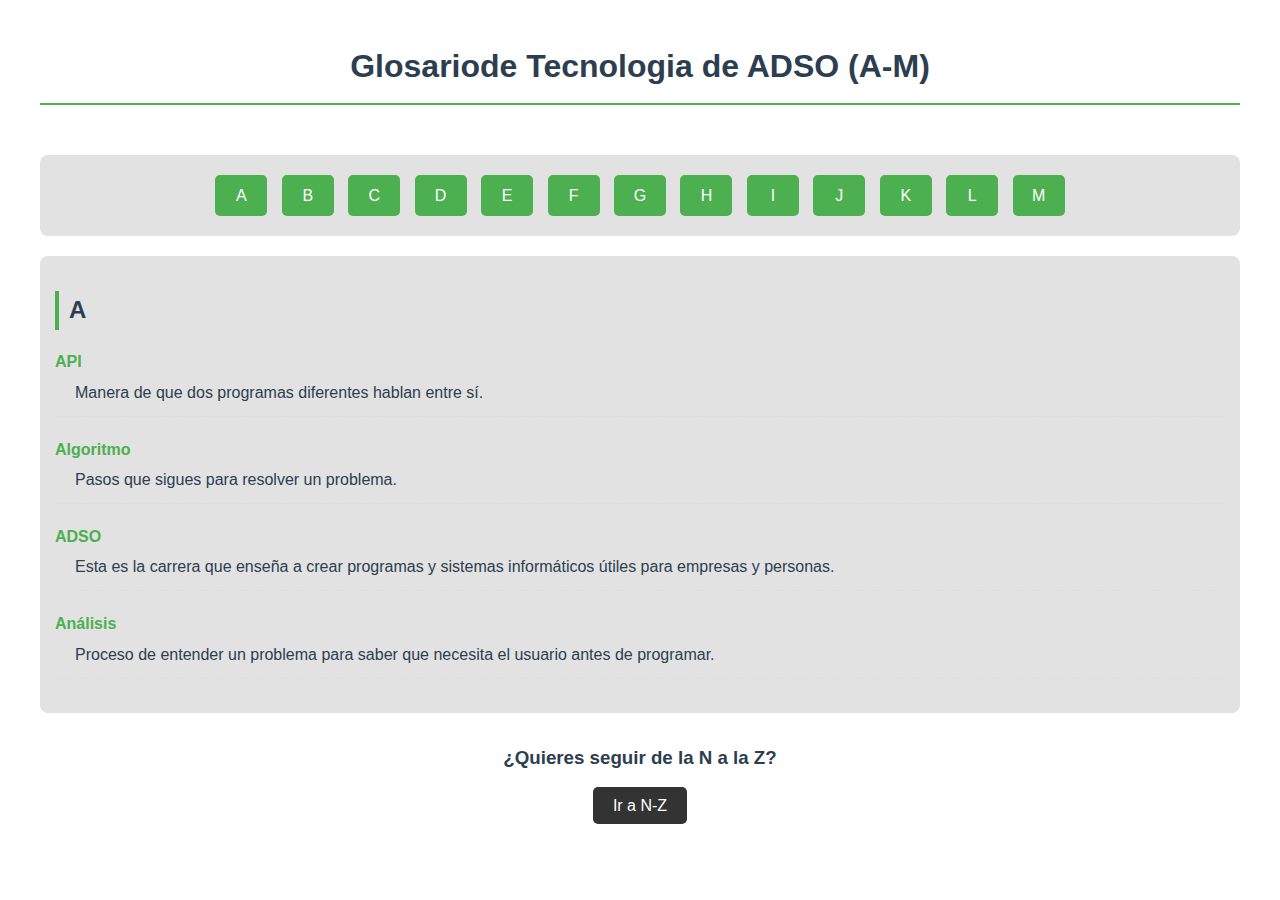
<file: HTML/index.html>
<!DOCTYPE html>
<html lang="es">
<head>
    <meta charset="UTF-8">
    <meta name="viewport" content="width=device-width, initial-scale=1.0">
    <link rel="stylesheet" href="../CSS/Estilos.css">
    <title>Glosario ADSO (A-M)</title>
</head>
<body>
    <h1>Glosariode Tecnologia de ADSO (A-M)</h1>
    <div class="letras">
        <a href="#" onclick="mostrarSeccion('A')">A</a>
        <a href="#" onclick="mostrarSeccion('B')">B</a>
        <a href="#" onclick="mostrarSeccion('C')">C</a>
        <a href="#" onclick="mostrarSeccion('D')">D</a>
        <a href="#" onclick="mostrarSeccion('E')">E</a>
        <a href="#" onclick="mostrarSeccion('F')">F</a>
        <a href="#" onclick="mostrarSeccion('G')">G</a>
        <a href="#" onclick="mostrarSeccion('H')">H</a>
        <a href="#" onclick="mostrarSeccion('I')">I</a>
        <a href="#" onclick="mostrarSeccion('J')">J</a>
        <a href="#" onclick="mostrarSeccion('K')">K</a>
        <a href="#" onclick="mostrarSeccion('L')">L</a>
        <a href="#" onclick="mostrarSeccion('M')">M</a>
    </div>

    <div id="A" class="seccion">
        <h2>A</h2>
        <div class="termino">
            <div class="palabra">API</div>
            <div class="definicion">Manera de que dos programas diferentes hablan entre sí.</div>
        </div>
        <div class="termino">
            <div class="palabra">Algoritmo</div>
            <div class="definicion">Pasos que sigues para resolver un problema.</div>
        </div>
        <div class="termino">
            <div class="palabra">ADSO</div>
            <div class="definicion">Esta es la carrera que enseña a crear programas y sistemas informáticos útiles para empresas y personas.</div>
        </div>
        <div class="termino">
            <div class="palabra">Análisis</div>
            <div class="definicion">Proceso de entender un problema para saber que necesita el usuario antes de programar.</div>
        </div>
    </div>

    <div id="B" class="seccion">
        <h2>B</h2>
        <div class="termino">
            <div class="palabra">Base de datos</div>
            <div class="definicion">Lugar digital donde se guarda información organizada.</div>
        </div>
        <div class="termino">
            <div class="palabra">Backend</div>
            <div class="definicion">Lo que no se ve de una web: lo que maneja la lógica, los datos y las reglas detrás del sitio.</div>
        </div>
        <div class="termino">
            <div class="palabra">Bug</div>
            <div class="definicion">Un error en el código que hace que el programa no funciona.</div>
        </div>
        <div class="termino">
            <div class="palabra">Biblioteca</div>
            <div class="definicion">Conjunto de funciones ya hechas que puedes usar para no empezar desde cero.</div>
        </div>
    </div>

    <div id="C" class="seccion">
        <h2>C</h2>
        <div class="termino">
            <div class="palabra">CSS</div>
            <div class="definicion">Lenguaje que usamos para darle estilo a una página web: colores, tamaños, posiciones, etc.</div>
        </div>
        <div class="termino">
            <div class="palabra">Clase</div>
            <div class="definicion">Un molde para crear objetos en programación orientada a objetos.</div>
        </div>
        <div class="termino">
            <div class="palabra">Código</div>
            <div class="definicion">Las instrucciones que escribimos para que una computadora haga algo.</div>
        </div>
        <div class="termino">
            <div class="palabra">Cliente</div>
            <div class="definicion">La parte de una aplicación que ve y usa el usuario.</div>
        </div>
    </div>

    <div id="D" class="seccion">
        <h2>D</h2>
        <div class="termino">
            <div class="palabra">Depuración</div>
            <div class="definicion">Buscar y arreglar errores en un programa para que funcione bien.</div>
        </div>
        <div class="termino">
            <div class="palabra">DOM</div>
            <div class="definicion">Representación en forma de árbol de una página web que los lenguajes pueden manipular.</div>
        </div>
        <div class="termino">
            <div class="palabra">Despliegue</div>
            <div class="definicion">Proceso de subir una aplicación terminada a internet para que otros la usen.</div>
        </div>
        <div class="termino">
            <div class="palabra">Datos</div>
            <div class="definicion">Información que una aplicación usa, guarda o muestra, como nombres, números o mensajes.</div>
        </div>
    </div>

    <div id="E" class="seccion">
        <h2>E</h2>
        <div class="termino">
            <div class="palabra">Encapsulamiento</div>
            <div class="definicion">Técnica para proteger los datos internos de un objeto y solo permitir acceso controlado.</div>
        </div>
        <div class="termino">
            <div class="palabra">Etiqueta</div>
            <div class="definicion">Elemento de HTML usado para estructurar el contenido de una página web.</div>
        </div>
        <div class="termino">
            <div class="palabra">Estructura de datos</div>
            <div class="definicion">Forma en que se organizan y guardan los datos en programación.</div>
        </div>
        <div class="termino">
            <div class="palabra">Evento</div>
            <div class="definicion">Algo que sucede en la página, como un clic, y que puede generar una acción programada.</div>
        </div>
    </div>

    <div id="F" class="seccion">
        <h2>F</h2>
        <div class="termino">
            <div class="palabra">Frontend</div>
            <div class="definicion">Lo que el usuario ve en un sitio web, como colores, botones y textos.</div>
        </div>
        <div class="termino">
            <div class="palabra">Framework</div>
            <div class="definicion">Herramienta que da estructura al desarrollo de aplicaciones, con listas de funciones para usar.</div>
        </div>
        <div class="termino">
            <div class="palabra">Formulario</div>
            <div class="definicion">Sección de una web donde los usuarios pueden escribir información y enviarla.</div>
        </div>
        <div class="termino">
            <div class="palabra">Función</div>
            <div class="definicion">Código que hace algo específico y se puede usar muchas veces.</div>
        </div>
    </div>

    <div id="G" class="seccion">
        <h2>G</h2>
        <div class="termino">
            <div class="palabra">Git</div>
            <div class="definicion">Herramienta que permite llevar el control de los cambios en los archivos de un proyecto.</div>
        </div>
        <div class="termino">
            <div class="palabra">GitHub</div>
            <div class="definicion">Plataforma en línea para guardar proyectos y trabajar en equipo con Git.</div>
        </div>
        <div class="termino">
            <div class="palabra">Grupo de desarrollo</div>
            <div class="definicion">Equipo de personas que trabajan juntas para crear software.</div>
        </div>
        <div class="termino">
            <div class="palabra">Gestor de versiones</div>
            <div class="definicion">Software que ayuda a manejar los cambios que se hacen en el código fuente de un proyecto.</div>
        </div>
    </div>

    <div id="H" class="seccion">
        <h2>H</h2>
        <div class="termino">
            <div class="palabra">HTML</div>
            <div class="definicion">Lenguaje con el que se crea la estructura de una página web.</div>
        </div>
        <div class="termino">
            <div class="palabra">HTTP</div>
            <div class="definicion">Protocolo que permite que la web funcione y que podamos navegar entre páginas.</div>
        </div>
        <div class="termino">
            <div class="palabra">Hosting</div>
            <div class="definicion">Servicio que guarda tu sitio web en internet para que otros lo puedan visitar.</div>
        </div>
        <div class="termino">
            <div class="palabra">Herencia</div>
            <div class="definicion">En POO, es cuando una clase toma propiedades y métodos de otra para reutilizarlos.</div>
        </div>
    </div>

    <div id="I" class="seccion">
        <h2>I</h2>
        <div class="termino">
            <div class="palabra">IDE</div>
            <div class="definicion">Programa todo-en-uno donde puedes escribir, probar y corregir código.</div>
        </div>
        <div class="termino">
            <div class="palabra">Iteración</div>
            <div class="definicion">Repetición de una acción en programación, como recorrer una lista con un bucle.</div>
        </div>
        <div class="termino">
            <div class="palabra">Interfaz</div>
            <div class="definicion">Lo que el usuario ve y usa en una aplicación: botones, menús, pantallas.</div>
        </div>
        <div class="termino">
            <div class="palabra">Importación</div>
            <div class="definicion">Traer funciones o datos de otro archivo o librería para usarlos en tu código.</div>
        </div>
    </div>

    <div id="J" class="seccion">
        <h2>J</h2>
        <div class="termino">
            <div class="palabra">JavaScript</div>
            <div class="definicion">Lenguaje que permite que las páginas web sean dinámicas e interactivas.</div>
        </div>
        <div class="termino">
            <div class="palabra">JSON</div>
            <div class="definicion">Formato sencillo para enviar datos entre aplicaciones, muy usado con JavaScript.</div>
        </div>
        <div class="termino">
            <div class="palabra">JQuery</div>
            <div class="definicion">Biblioteca de JavaScript que simplifica tareas comunes como animaciones y eventos.</div>
        </div>
        <div class="termino">
            <div class="palabra">Java</div>
            <div class="definicion">Lenguaje de programación muy usado en aplicaciones empresariales y móviles.</div>
        </div>
    </div>

    <div id="K" class="seccion">
        <h2>K</h2>
        <div class="termino">
            <div class="palabra">Kernel</div>
            <div class="definicion">Parte esencial de un sistema operativo que conecta el software con el hardware.</div>
        </div>
        <div class="termino">
            <div class="palabra">Kotlin</div>
            <div class="definicion">Lenguaje moderno que se usa para desarrollar apps Android, más sencillo que Java.</div>
        </div>
        <div class="termino">
            <div class="palabra">Keylogger</div>
            <div class="definicion">Programa que guarda lo que se escribe en el teclado, usado muchas veces con fines malos.</div>
        </div>
        <div class="termino">
            <div class="palabra">Palabra clave</div>
            <div class="definicion">Palabra que tiene un significado especial dentro de un lenguaje de programación.</div>
        </div>
    </div>

    <div id="L" class="seccion">
        <h2>L</h2>
        <div class="termino">
            <div class="palabra">Lenguaje de programación</div>
            <div class="definicion">Conjunto de instrucciones que usamos para decirle a la computadora qué hacer.</div>
        </div>
        <div class="termino">
            <div class="palabra">Lógica</div>
            <div class="definicion">Parte del código que decide qué debe pasar según ciertas condiciones.</div>
        </div>
        <div class="termino">
            <div class="palabra">Librería</div>
            <div class="definicion">Colección de funciones útiles que puedes agregar a tu programa para facilitar las tareas.</div>
        </div>
        <div class="termino">
            <div class="palabra">Loop</div>
            <div class="definicion">Repetición automática de una acción mientras se cumpla una condición.</div>
        </div>
    </div>

    <div id="M" class="seccion">
        <h2>M</h2>
        <div class="termino">
            <div class="palabra">MySQL</div>
            <div class="definicion">Sistema de gestión de bases de datos relacional muy popular.</div>
        </div>
        <div class="termino">
            <div class="palabra">Método</div>
            <div class="definicion">Función que pertenece a un objeto o clase en programación orientada a objetos.</div>
        </div>
        <div class="termino">
            <div class="palabra">Memoria</div>
            <div class="definicion">Espacio donde la computadora guarda datos mientras ejecuta un programa.</div>
        </div>
        <div class="termino">
            <div class="palabra">MVC</div>
            <div class="definicion">Patrón de diseño que separa los datos, la interfaz y la lógica de negocio.</div>
        </div>
    </div>

    <h3>¿Quieres seguir de la N a la Z?</h3>
    
    <!-- Navegación a la segunda página -->
    <div class="paginacion">
        <a href="index2.html">Ir a N-Z</a>
    </div>

    <!-- Script para ver las secciones -->
    <script>
        // Función que muestra solo la sección elegida
        function mostrarSeccion(letra) {
            // Primero ocultamos todas las secciones
            var secciones = document.getElementsByClassName('seccion');
            for (var i = 0; i < secciones.length; i++) {
                secciones[i].style.display = 'none';
            }
            // Después mostramos solo la sección seleccionada
            document.getElementById(letra).style.display = 'block';
        }

        // Mostrar la sección A al cargar la página
        window.onload = function() {
            mostrarSeccion('A');
        };
    </script>
</body>
</html>
</file>
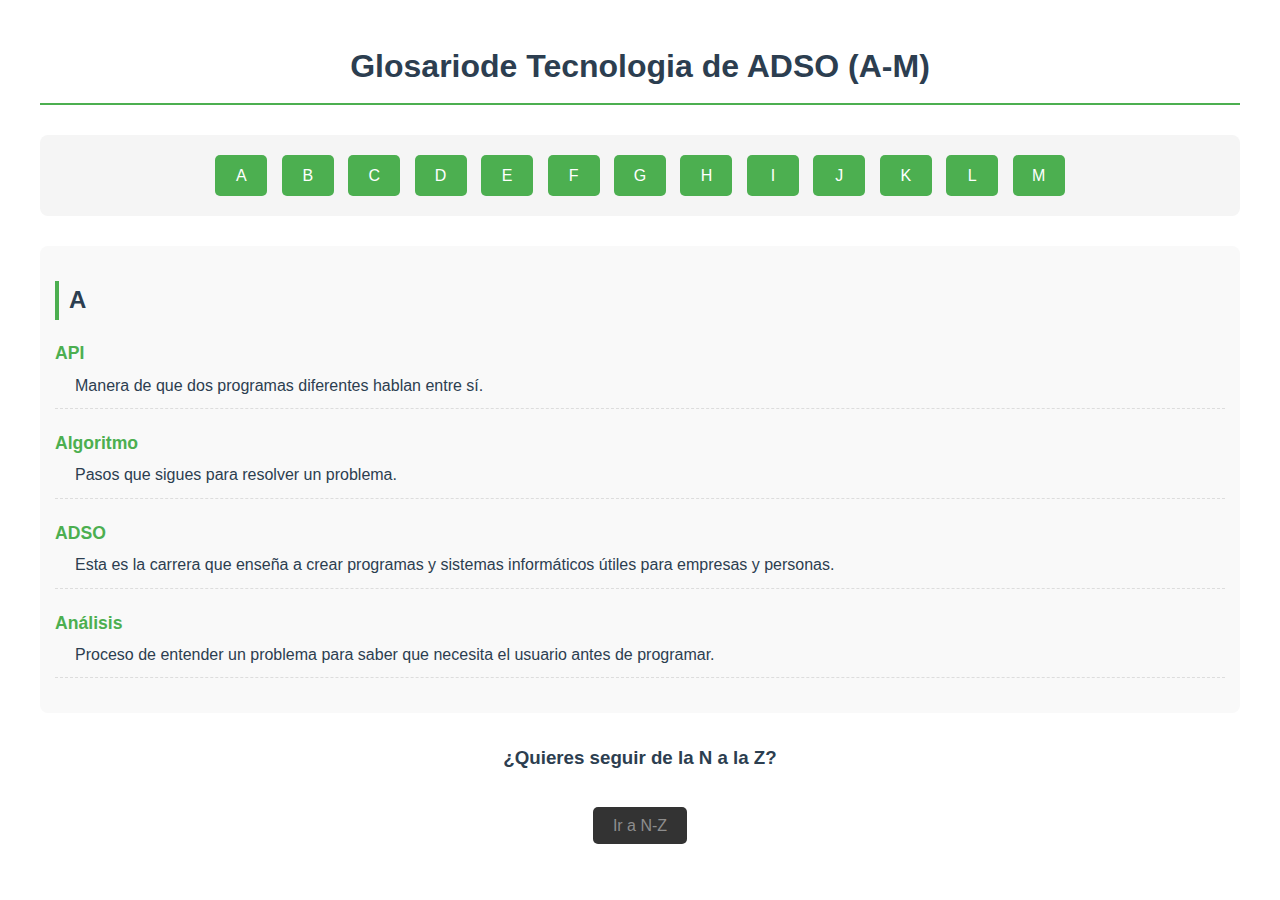
<file: Glosario_pagina1.html>
<!DOCTYPE html>
<html lang="es">
<head>
    <meta charset="UTF-8">
    <meta name="viewport" content="width=device-width, initial-scale=1.0">
    <title>Glosario ADSO (A-M)</title>


    <style>
        body {
            font-family: Arial, sans-serif;
            margin: 20px;
            line-height: 1.6;
            max-width: 1200px;
            margin: 0 auto;
            padding: 20px;
            color: #2c3e50;
        }

        h1 {
            color: #2c3e50;
            text-align: center;
            margin-bottom: 30px;
            border-bottom: 2px solid #4CAF50;
            padding-bottom: 10px;
        }

        h2 {
            color: #2c3e50;
            border-left: 4px solid #4CAF50;
            padding-left: 10px;
        }

        .letras {
            text-align: center;
            margin: 30px 0;
            background-color: #f5f5f5;
            padding: 15px;
            border-radius: 8px;
        }

        .letras a {
            display: inline-block;
            padding: 8px 16px;
            margin: 5px;
            background-color: #4CAF50;
            color: white;
            text-decoration: none;
            border-radius: 5px;
            transition: all 0.3s ease;
            min-width: 20px;
            text-align: center;
        }

        .letras a:hover {
            background-color: #1c471e;
            transform: translateY(-2px);
            box-shadow: 0 2px 5px rgba(0,0,0,0.2);
        }

        .seccion {
            display: none; 
            margin: 20px 0;
            padding: 15px;
            background-color: #f9f9f9;
            border-radius: 8px;
        }

        .termino {
            margin-bottom: 20px;
            border-bottom: 1px dashed #ddd;
            padding-bottom: 10px;
        }

        .palabra {
            font-weight: bold;
            color: #4CAF50;
            font-size: 1.1em;
            margin-bottom: 5px;
        }

        .definicion {
            margin-left: 20px;
            text-align: justify;
        }

        .paginacion {
            text-align: center;
            margin-top: 40px;
        }

        .paginacion a {
            background-color: #333;
            color: rgb(141, 141, 141);
            padding: 10px 20px;
            text-decoration: none;
            border-radius: 5px;
            transition: background-color 0.3s;
        }

        .paginacion a:hover {
            background-color: #555;
        }

        h3 {
            text-align: center;
            margin: 30px 0 10px;
            color: #2c3e50;
        }

        @media (max-width: 768px) {
            .letras a {
                padding: 6px 12px;
                margin: 3px;
            }
        }
    </style>
</head>
<body>
    <h1>Glosariode Tecnologia de ADSO (A-M)</h1>
    <div class="letras">
        <a href="#" onclick="mostrarSeccion('A')">A</a>
        <a href="#" onclick="mostrarSeccion('B')">B</a>
        <a href="#" onclick="mostrarSeccion('C')">C</a>
        <a href="#" onclick="mostrarSeccion('D')">D</a>
        <a href="#" onclick="mostrarSeccion('E')">E</a>
        <a href="#" onclick="mostrarSeccion('F')">F</a>
        <a href="#" onclick="mostrarSeccion('G')">G</a>
        <a href="#" onclick="mostrarSeccion('H')">H</a>
        <a href="#" onclick="mostrarSeccion('I')">I</a>
        <a href="#" onclick="mostrarSeccion('J')">J</a>
        <a href="#" onclick="mostrarSeccion('K')">K</a>
        <a href="#" onclick="mostrarSeccion('L')">L</a>
        <a href="#" onclick="mostrarSeccion('M')">M</a>
    </div>

    <div id="A" class="seccion">
        <h2>A</h2>
        <div class="termino">
            <div class="palabra">API</div>
            <div class="definicion">Manera de que dos programas diferentes hablan entre sí.</div>
        </div>
        <div class="termino">
            <div class="palabra">Algoritmo</div>
            <div class="definicion">Pasos que sigues para resolver un problema.</div>
        </div>
        <div class="termino">
            <div class="palabra">ADSO</div>
            <div class="definicion">Esta es la carrera que enseña a crear programas y sistemas informáticos útiles para empresas y personas.</div>
        </div>
        <div class="termino">
            <div class="palabra">Análisis</div>
            <div class="definicion">Proceso de entender un problema para saber que necesita el usuario antes de programar.</div>
        </div>
    </div>

    <div id="B" class="seccion">
        <h2>B</h2>
        <div class="termino">
            <div class="palabra">Base de datos</div>
            <div class="definicion">Lugar digital donde se guarda información organizada.</div>
        </div>
        <div class="termino">
            <div class="palabra">Backend</div>
            <div class="definicion">Lo que no se ve de una web: lo que maneja la lógica, los datos y las reglas detrás del sitio.</div>
        </div>
        <div class="termino">
            <div class="palabra">Bug</div>
            <div class="definicion">Un error en el código que hace que el programa no funciona.</div>
        </div>
        <div class="termino">
            <div class="palabra">Biblioteca</div>
            <div class="definicion">Conjunto de funciones ya hechas que puedes usar para no empezar desde cero.</div>
        </div>
    </div>

    <div id="C" class="seccion">
        <h2>C</h2>
        <div class="termino">
            <div class="palabra">CSS</div>
            <div class="definicion">Lenguaje que usamos para darle estilo a una página web: colores, tamaños, posiciones, etc.</div>
        </div>
        <div class="termino">
            <div class="palabra">Clase</div>
            <div class="definicion">Un molde para crear objetos en programación orientada a objetos.</div>
        </div>
        <div class="termino">
            <div class="palabra">Código</div>
            <div class="definicion">Las instrucciones que escribimos para que una computadora haga algo.</div>
        </div>
        <div class="termino">
            <div class="palabra">Cliente</div>
            <div class="definicion">La parte de una aplicación que ve y usa el usuario.</div>
        </div>
    </div>

    <div id="D" class="seccion">
        <h2>D</h2>
        <div class="termino">
            <div class="palabra">Depuración</div>
            <div class="definicion">Buscar y arreglar errores en un programa para que funcione bien.</div>
        </div>
        <div class="termino">
            <div class="palabra">DOM</div>
            <div class="definicion">Representación en forma de árbol de una página web que los lenguajes pueden manipular.</div>
        </div>
        <div class="termino">
            <div class="palabra">Despliegue</div>
            <div class="definicion">Proceso de subir una aplicación terminada a internet para que otros la usen.</div>
        </div>
        <div class="termino">
            <div class="palabra">Datos</div>
            <div class="definicion">Información que una aplicación usa, guarda o muestra, como nombres, números o mensajes.</div>
        </div>
    </div>

    <div id="E" class="seccion">
        <h2>E</h2>
        <div class="termino">
            <div class="palabra">Encapsulamiento</div>
            <div class="definicion">Técnica para proteger los datos internos de un objeto y solo permitir acceso controlado.</div>
        </div>
        <div class="termino">
            <div class="palabra">Etiqueta</div>
            <div class="definicion">Elemento de HTML usado para estructurar el contenido de una página web.</div>
        </div>
        <div class="termino">
            <div class="palabra">Estructura de datos</div>
            <div class="definicion">Forma en que se organizan y guardan los datos en programación.</div>
        </div>
        <div class="termino">
            <div class="palabra">Evento</div>
            <div class="definicion">Algo que sucede en la página, como un clic, y que puede generar una acción programada.</div>
        </div>
    </div>

    <div id="F" class="seccion">
        <h2>F</h2>
        <div class="termino">
            <div class="palabra">Frontend</div>
            <div class="definicion">Lo que el usuario ve en un sitio web, como colores, botones y textos.</div>
        </div>
        <div class="termino">
            <div class="palabra">Framework</div>
            <div class="definicion">Herramienta que da estructura al desarrollo de aplicaciones, con listas de funciones para usar.</div>
        </div>
        <div class="termino">
            <div class="palabra">Formulario</div>
            <div class="definicion">Sección de una web donde los usuarios pueden escribir información y enviarla.</div>
        </div>
        <div class="termino">
            <div class="palabra">Función</div>
            <div class="definicion">Código que hace algo específico y se puede usar muchas veces.</div>
        </div>
    </div>

    <div id="G" class="seccion">
        <h2>G</h2>
        <div class="termino">
            <div class="palabra">Git</div>
            <div class="definicion">Herramienta que permite llevar el control de los cambios en los archivos de un proyecto.</div>
        </div>
        <div class="termino">
            <div class="palabra">GitHub</div>
            <div class="definicion">Plataforma en línea para guardar proyectos y trabajar en equipo con Git.</div>
        </div>
        <div class="termino">
            <div class="palabra">Grupo de desarrollo</div>
            <div class="definicion">Equipo de personas que trabajan juntas para crear software.</div>
        </div>
        <div class="termino">
            <div class="palabra">Gestor de versiones</div>
            <div class="definicion">Software que ayuda a manejar los cambios que se hacen en el código fuente de un proyecto.</div>
        </div>
    </div>

    <div id="H" class="seccion">
        <h2>H</h2>
        <div class="termino">
            <div class="palabra">HTML</div>
            <div class="definicion">Lenguaje con el que se crea la estructura de una página web.</div>
        </div>
        <div class="termino">
            <div class="palabra">HTTP</div>
            <div class="definicion">Protocolo que permite que la web funcione y que podamos navegar entre páginas.</div>
        </div>
        <div class="termino">
            <div class="palabra">Hosting</div>
            <div class="definicion">Servicio que guarda tu sitio web en internet para que otros lo puedan visitar.</div>
        </div>
        <div class="termino">
            <div class="palabra">Herencia</div>
            <div class="definicion">En POO, es cuando una clase toma propiedades y métodos de otra para reutilizarlos.</div>
        </div>
    </div>

    <div id="I" class="seccion">
        <h2>I</h2>
        <div class="termino">
            <div class="palabra">IDE</div>
            <div class="definicion">Programa todo-en-uno donde puedes escribir, probar y corregir código.</div>
        </div>
        <div class="termino">
            <div class="palabra">Iteración</div>
            <div class="definicion">Repetición de una acción en programación, como recorrer una lista con un bucle.</div>
        </div>
        <div class="termino">
            <div class="palabra">Interfaz</div>
            <div class="definicion">Lo que el usuario ve y usa en una aplicación: botones, menús, pantallas.</div>
        </div>
        <div class="termino">
            <div class="palabra">Importación</div>
            <div class="definicion">Traer funciones o datos de otro archivo o librería para usarlos en tu código.</div>
        </div>
    </div>

    <div id="J" class="seccion">
        <h2>J</h2>
        <div class="termino">
            <div class="palabra">JavaScript</div>
            <div class="definicion">Lenguaje que permite que las páginas web sean dinámicas e interactivas.</div>
        </div>
        <div class="termino">
            <div class="palabra">JSON</div>
            <div class="definicion">Formato sencillo para enviar datos entre aplicaciones, muy usado con JavaScript.</div>
        </div>
        <div class="termino">
            <div class="palabra">JQuery</div>
            <div class="definicion">Biblioteca de JavaScript que simplifica tareas comunes como animaciones y eventos.</div>
        </div>
        <div class="termino">
            <div class="palabra">Java</div>
            <div class="definicion">Lenguaje de programación muy usado en aplicaciones empresariales y móviles.</div>
        </div>
    </div>

    <div id="K" class="seccion">
        <h2>K</h2>
        <div class="termino">
            <div class="palabra">Kernel</div>
            <div class="definicion">Parte esencial de un sistema operativo que conecta el software con el hardware.</div>
        </div>
        <div class="termino">
            <div class="palabra">Kotlin</div>
            <div class="definicion">Lenguaje moderno que se usa para desarrollar apps Android, más sencillo que Java.</div>
        </div>
        <div class="termino">
            <div class="palabra">Keylogger</div>
            <div class="definicion">Programa que guarda lo que se escribe en el teclado, usado muchas veces con fines malos.</div>
        </div>
        <div class="termino">
            <div class="palabra">Palabra clave</div>
            <div class="definicion">Palabra que tiene un significado especial dentro de un lenguaje de programación.</div>
        </div>
    </div>

    <div id="L" class="seccion">
        <h2>L</h2>
        <div class="termino">
            <div class="palabra">Lenguaje de programación</div>
            <div class="definicion">Conjunto de instrucciones que usamos para decirle a la computadora qué hacer.</div>
        </div>
        <div class="termino">
            <div class="palabra">Lógica</div>
            <div class="definicion">Parte del código que decide qué debe pasar según ciertas condiciones.</div>
        </div>
        <div class="termino">
            <div class="palabra">Librería</div>
            <div class="definicion">Colección de funciones útiles que puedes agregar a tu programa para facilitar las tareas.</div>
        </div>
        <div class="termino">
            <div class="palabra">Loop</div>
            <div class="definicion">Repetición automática de una acción mientras se cumpla una condición.</div>
        </div>
    </div>

    <div id="M" class="seccion">
        <h2>M</h2>
        <div class="termino">
            <div class="palabra">MySQL</div>
            <div class="definicion">Sistema de gestión de bases de datos relacional muy popular.</div>
        </div>
        <div class="termino">
            <div class="palabra">Método</div>
            <div class="definicion">Función que pertenece a un objeto o clase en programación orientada a objetos.</div>
        </div>
        <div class="termino">
            <div class="palabra">Memoria</div>
            <div class="definicion">Espacio donde la computadora guarda datos mientras ejecuta un programa.</div>
        </div>
        <div class="termino">
            <div class="palabra">MVC</div>
            <div class="definicion">Patrón de diseño que separa los datos, la interfaz y la lógica de negocio.</div>
        </div>
    </div>

    <h3>¿Quieres seguir de la N a la Z?</h3>
    
    <!-- Navegación a la segunda página -->
    <div class="paginacion">
        <a href="Glosario_pagina2.html">Ir a N-Z</a>
    </div>

    <!-- Script para ver las secciones -->
    <script>
        // Función que muestra solo la sección elegida
        function mostrarSeccion(letra) {
            // Primero ocultamos todas las secciones
            var secciones = document.getElementsByClassName('seccion');
            for (var i = 0; i < secciones.length; i++) {
                secciones[i].style.display = 'none';
            }
            // Después mostramos solo la sección seleccionada
            document.getElementById(letra).style.display = 'block';
        }

        // Mostrar la sección A al cargar la página
        window.onload = function() {
            mostrarSeccion('A');
        };
    </script>
</body>
</html>
</file>
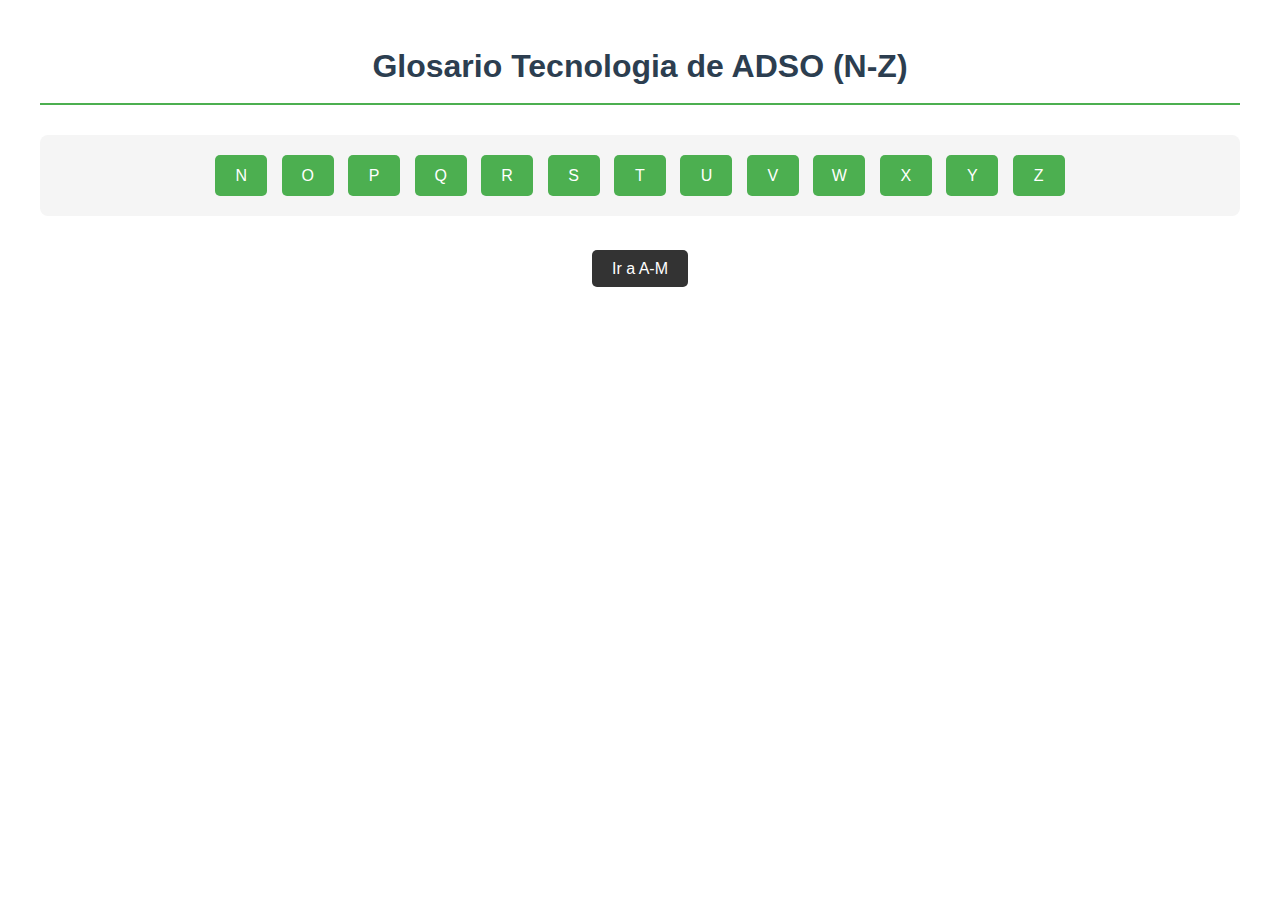
<file: Glosario_pagina2.html>
<!DOCTYPE html>
<html lang="es">
<head>
    <meta charset="UTF-8">
    <meta name="viewport" content="width=device-width, initial-scale=1.0">
    <title>Glosario ADSO (N-Z)</title>
 
    <style>
         body {
            font-family: Arial, sans-serif;
            margin: 20px;
            line-height: 1.6;
            color: #333;
            max-width: 1200px;
            margin: 0 auto;
            padding: 20px;
        }

        h1 {
            color: #2c3e50;
            text-align: center;
            margin-bottom: 30px;
            border-bottom: 2px solid #4CAF50;
            padding-bottom: 10px;
        }

        h2 {
            color: #2c3e50;
            border-left: 4px solid #4CAF50;
            padding-left: 10px;
        }

        .letras {
            text-align: center;
            margin: 30px 0;
            background-color: #f5f5f5;
            padding: 15px;
            border-radius: 8px;
        }

        .letras a {
            display: inline-block;
            padding: 8px 16px;
            margin: 5px;
            background-color: #4CAF50;
            color: white;
            text-decoration: none;
            border-radius: 5px;
            transition: all 0.3s ease;
            min-width: 20px;
            text-align: center;
        }

        .letras a:hover {
            background-color: #45a049;
            transform: translateY(-2px);
            box-shadow: 0 2px 5px rgba(0,0,0,0.2);
        }

        .seccion {
            display: none; /* Oculta todas las secciones al inicio */
            margin: 20px 0;
            padding: 15px;
            background-color: #f9f9f9;
            border-radius: 8px;
        }

        .termino {
            margin-bottom: 20px;
            border-bottom: 1px dashed #ddd;
            padding-bottom: 10px;
        }

        .palabra {
            font-weight: bold;
            color: #4CAF50;
            font-size: 1.1em;
            margin-bottom: 5px;
        }

        .definicion {
            margin-left: 20px;
            text-align: justify;
        }

        .paginacion {
            text-align: center;
            margin-top: 40px;
        }

        .paginacion a {
            background-color: #333;
            color: white;
            padding: 10px 20px;
            text-decoration: none;
            border-radius: 5px;
            transition: background-color 0.3s;
        }

        .paginacion a:hover {
            background-color: #555;
        }

        h3 {
            text-align: center;
            margin: 30px 0 10px;
            color: #2c3e50;
        }

        @media (max-width: 768px) {
            .letras a {
                padding: 6px 12px;
                margin: 3px;
            }
        
        }
    </style>
</head>
<body>
    <h1>Glosario Tecnologia de ADSO (N-Z)</h1>
    <div class="letras">
        <a href="#" onclick="mostrarSeccion('N')">N</a>
        <a href="#" onclick="mostrarSeccion('O')">O</a>
        <a href="#" onclick="mostrarSeccion('P')">P</a>
        <a href="#" onclick="mostrarSeccion('Q')">Q</a>
        <a href="#" onclick="mostrarSeccion('R')">R</a>
        <a href="#" onclick="mostrarSeccion('S')">S</a>
        <a href="#" onclick="mostrarSeccion('T')">T</a>
        <a href="#" onclick="mostrarSeccion('U')">U</a>
        <a href="#" onclick="mostrarSeccion('V')">V</a>
        <a href="#" onclick="mostrarSeccion('W')">W</a>
        <a href="#" onclick="mostrarSeccion('X')">X</a>
        <a href="#" onclick="mostrarSeccion('Y')">Y</a>
        <a href="#" onclick="mostrarSeccion('Z')">Z</a>
    </div>
    
    <div id="N" class="seccion">
        <h2>N</h2>
    
        <div class="termino">
            <div class="palabra">Node.js</div>
            <div class="definicion">es como una forma de correr codigo javascript sin estar en un navegador, lo usan para hacer cosas del lado del servidor</div>
        </div>
    
        <div class="termino">
            <div class="palabra">NoSQL</div>
            <div class="definicion">tipo de base de datos que no usa tablas como las normales, sirve para cuando los datos son mas desordenados o diferentes</div>
        </div>
    
        <div class="termino">
            <div class="palabra">Nube</div>
            <div class="definicion">es guardar cosas en internet en vez de la computadora, asi puede entrar desde cualquier lado si tenes internet</div>
        </div>
    
        <div class="termino">
            <div class="palabra">Navegador</div>
            <div class="definicion">programa que usamos para meternos a internet, como chrome, firefox o ese que ya viene en windows</div>
        </div>
    </div>
    
    <div id="O" class="seccion">
        <h2>O</h2>
    
        <div class="termino">
            <div class="palabra">Open Source</div>
            <div class="definicion">software que cualquiera puede ver y modificar porque el codigo esta abierto para todos</div>
        </div>
    
        <div class="termino">
            <div class="palabra">Operador</div>
            <div class="definicion">son simbolos o palabras que se usan para hacer operaciones en un lenguaje, como sumar o comparar cosas</div>
        </div>
    
        <div class="termino">
            <div class="palabra">Overflow</div>
            <div class="definicion">cuando algo se sale de su espacio, como si una variable guarda mas de lo que aguanta y se desborda</div>
        </div>
    
        <div class="termino">
            <div class="palabra">Objeto</div>
            <div class="definicion">es una estructura que tiene datos y acciones, como una cajita con cosas adentro que puede hacer cosas</div>
        </div>
    </div>
    
    <div id="P" class="seccion">
        <h2>P</h2>
    
        <div class="termino">
            <div class="palabra">Python</div>
            <div class="definicion">lenguaje de programacion facil de leer y escribir, sirve pa muchas cosas como apps, IA y automatizar</div>
        </div>
    
        <div class="termino">
            <div class="palabra">PHP</div>
            <div class="definicion">lenguaje usado para hacer paginas web dinamicas, es viejo pero todavia se usa harto</div>
        </div>
    
        <div class="termino">
            <div class="palabra">Pseudocodigo</div>
            <div class="definicion">escribir los pasos de un programa sin usar un lenguaje real, como para planear que se va hacer</div>
        </div>
    
        <div class="termino">
            <div class="palabra">Parche</div>
            <div class="definicion">cambio rapido que se le hace a un programa para arreglar errores sin hacer todo de nuevo</div>
        </div>
    </div>
    
    <div id="Q" class="seccion">
        <h2>Q</h2>
    
        <div class="termino">
            <div class="palabra">Query</div>
            <div class="definicion">es una pregunta que se le hace a una base de datos para que devuelva info</div>
        </div>
    
        <div class="termino">
            <div class="palabra">Queue</div>
            <div class="definicion">estructura donde los datos entran por un lado y salen por el otro, como una fila</div>
        </div>
    
        <div class="termino">
            <div class="palabra">QuickSort</div>
            <div class="definicion">forma de ordenar cosas rapido usando un metodo que divide y compara</div>
        </div>
    
        <div class="termino">
            <div class="palabra">QWERTY</div>
            <div class="definicion">tipo de teclado que usamos casi todos, se llama asi por las primeras letras de arriba</div>
        </div>
    </div>
    <div id="R" class="seccion">
        <h2>R</h2>
    
        <div class="termino">
            <div class="palabra">Router</div>
            <div class="definicion">es un aparato o programa que ayuda a mandar datos por donde es, como si fuera un policia de transito pero en internet</div>
        </div>
    
        <div class="termino">
            <div class="palabra">Repositorio</div>
            <div class="definicion">es como una caja donde uno guarda el codigo que va haciendo, pa no perderlo y tambien pa compartirlo con otros</div>
        </div>
    
        <div class="termino">
            <div class="palabra">Renderizar</div>
            <div class="definicion">es el proceso de mostrar en pantalla algo que uno creo con codigo, como que se transforme en imagen o interfaz</div>
        </div>
    
        <div class="termino">
            <div class="palabra">Responsive</div>
            <div class="definicion">significa que una pagina o aplicacion se acomoda sola al tamaño del celular o del pc, sin dañarse ni verse feo</div>
        </div>
    </div>
    
    <div id="S" class="seccion">
        <h2>S</h2>
    
        <div class="termino">
            <div class="palabra">Script</div>
            <div class="definicion">es como un conjunto de instrucciones que uno escribe para que algo se haga solo, como un paso a paso automatizado</div>
        </div>
    
        <div class="termino">
            <div class="palabra">Servidor</div>
            <div class="definicion">es una compu que esta encendida y esperando para dar datos o servicios a otras compus o personas</div>
        </div>
    
        <div class="termino">
            <div class="palabra">Sesion</div>
            <div class="definicion">es como cuando uno entra a una pagina con su usuario, y esa pagina recuerda que uno esta ahi conectado por un rato</div>
        </div>
    
        <div class="termino">
            <div class="palabra">Segmentacion</div>
            <div class="definicion">es dividir algo en pedazos o partes para organizar mejor o para que se entienda mas facil</div>
        </div>
    </div>
    
    <div id="T" class="seccion">
        <h2>T</h2>
    
        <div class="termino">
            <div class="palabra">Token</div>
            <div class="definicion">es como una llave digital que te permite entrar o hacer cosas en una aplicacion sin tener que poner la clave todo el tiempo</div>
        </div>
    
        <div class="termino">
            <div class="palabra">Terminal</div>
            <div class="definicion">es una ventana donde uno escribe comandos, como hablarle directo al sistema sin usar mouse ni ventanas</div>
        </div>
    
        <div class="termino">
            <div class="palabra">Trigger</div>
            <div class="definicion">es una cosa que se activa sola cuando pasa algo especifico, como un boton invisible que reacciona</div>
        </div>
    
        <div class="termino">
            <div class="palabra">Template</div>
            <div class="definicion">es una especie de molde o base que uno usa para no tener que hacer todo desde cero cada vez</div>
        </div>
    </div>
    
    <div id="U" class="seccion">
        <h2>U</h2>
    
        <div class="termino">
            <div class="palabra">Usuario</div>
            <div class="definicion">es la persona que usa un sistema, aplicacion o pagina, el que esta al otro lado de la pantalla</div>
        </div>
    
        <div class="termino">
            <div class="palabra">Upload</div>
            <div class="definicion">es cuando uno sube archivos desde su compu a una pagina o a internet</div>
        </div>
    
        <div class="termino">
            <div class="palabra">Update</div>
            <div class="definicion">es una actualizacion, como una mejora o arreglo nuevo que se le hace a un programa</div>
        </div>
    
        <div class="termino">
            <div class="palabra">UX</div>
            <div class="definicion">significa experiencia de usuario, osea como se siente y se maneja una aplicacion para la persona que la usa</div>
        </div>
    </div>

    <div id="V" class="seccion">
        <h2>V</h2>
    
        <div class="termino">
            <div class="palabra">Variable</div>
            <div class="definicion">es como una cajita donde uno guarda un dato, y ese dato puede cambiar mientras uno va usando el programa</div>
        </div>
    
        <div class="termino">
            <div class="palabra">Validación</div>
            <div class="definicion">es revisar que lo que alguien escribe en un formulario esté bien, como que no falte nada o que tenga el formato correcto</div>
        </div>
    
        <div class="termino">
            <div class="palabra">Versión</div>
            <div class="definicion">es una forma o edición diferente de un software, como decir "esta es la nueva con mejoras o cambios"</div>
        </div>
    
        <div class="termino">
            <div class="palabra">Vista</div>
            <div class="definicion">en desarrollo, es lo que el usuario ve en pantalla, como el diseño o la parte visual de una aplicación</div>
        </div>
    </div>
    
    <div id="W" class="seccion">
        <h2>W</h2>
    
        <div class="termino">
            <div class="palabra">Web</div>
            <div class="definicion">es un conjunto de páginas o contenidos que uno puede ver por internet, como los sitios que uno visita</div>
        </div>
    
        <div class="termino">
            <div class="palabra">Web Service</div>
            <div class="definicion">es como un mensajero entre sistemas, que permite que uno le mande datos al otro y se entiendan sin importar el idioma digital</div>
        </div>
    
        <div class="termino">
            <div class="palabra">Wireframe</div>
            <div class="definicion">es como un bosquejo o borrador de cómo se va a ver una página o app, antes de hacerla bien hecha</div>
        </div>
    
        <div class="termino">
            <div class="palabra">Widget</div>
            <div class="definicion">es un mini-programa o herramienta pequeña que se pone en una página o escritorio para hacer algo rápido o mostrar info</div>
        </div>
    </div>
    
    <div id="X" class="seccion">
        <h2>X</h2>
    
        <div class="termino">
            <div class="palabra">XML</div>
            <div class="definicion">es un formato para guardar datos de manera organizada, como en etiquetas, para que un sistema lo entienda fácil</div>
        </div>
    
        <div class="termino">
            <div class="palabra">XAMPP</div>
            <div class="definicion">es un paquete que uno instala para crear un servidor local, o sea para hacer pruebas de páginas web en su propio computador</div>
        </div>
    
        <div class="termino">
            <div class="palabra">XSS</div>
            <div class="definicion">es un tipo de ataque donde alguien mete código malicioso en una página para robar datos o hacer daño</div>
        </div>
    
        <div class="termino">
            <div class="palabra">XPath</div>
            <div class="definicion">es una forma de buscar o señalar partes específicas dentro de un archivo XML, como decir "muéstreme este pedacito"</div>
        </div>
    </div>
    
    <div id="Y" class="seccion">
        <h2>Y</h2>
    
        <div class="termino">
            <div class="palabra">YAML</div>
            <div class="definicion">es otro formato para escribir datos de manera simple y que se pueda leer fácil, se usa mucho en configuraciones</div>
        </div>
    
        <div class="termino">
            <div class="palabra">Yarn</div>
            <div class="definicion">es una herramienta que ayuda a instalar paquetes o librerías en proyectos, parecida a npm pero más rápida</div>
        </div>
    
        <div class="termino">
            <div class="palabra">Yottabyte</div>
            <div class="definicion">es una medida de datos grandísima, muchísimo más grande que un terabyte o un gigabyte</div>
        </div>
    
        <div class="termino">
            <div class="palabra">Yield</div>
            <div class="definicion">en programación, es como pausar una función para que devuelva algo y luego siga más tarde sin perder lo que ya hizo</div>
        </div>
    </div>
    
    <div id="Z" class="seccion">
        <h2>Z</h2>
    
        <div class="termino">
            <div class="palabra">Zip</div>
            <div class="definicion">es un tipo de archivo que guarda varios otros archivos comprimidos, para que ocupen menos espacio o se manden más fácil</div>
        </div>
    
        <div class="termino">
            <div class="palabra">Z-index</div>
            <div class="definicion">es una propiedad que se usa en diseño web para decidir qué cosa va encima o debajo de otra en la pantalla</div>
        </div>
    
        <div class="termino">
            <div class="palabra">Zigbee</div>
            <div class="definicion">es una tecnología que sirve para conectar aparatos entre sí, como luces inteligentes o sensores sin cables</div>
        </div>
    
        <div class="termino">
            <div class="palabra">Zero-day</div>
            <div class="definicion">es una falla en un programa que nadie ha arreglado aún, y que puede ser usada por atacantes antes de que se den cuenta</div>
        </div>
    </div>
    
    
    
    
    <div class="paginacion">
        <a href="Glosario_pagina1.html">Ir a A-M</a>
    </div>
    <script>
        // mostrar lo que seleccionamos
        function mostrarSeccion(letra) {
            // aqui oculta las secciones
            var secciones = document.getElementsByClassName('seccion');
            for (var i = 0; i < secciones.length; i++) {
                secciones[i].style.display = 'none';
            }
            // despues muestra solo la sección seleccionada
            document.getElementById(letra).style.display = 'block';
        }
    </script>
</body>
</html>
</file>
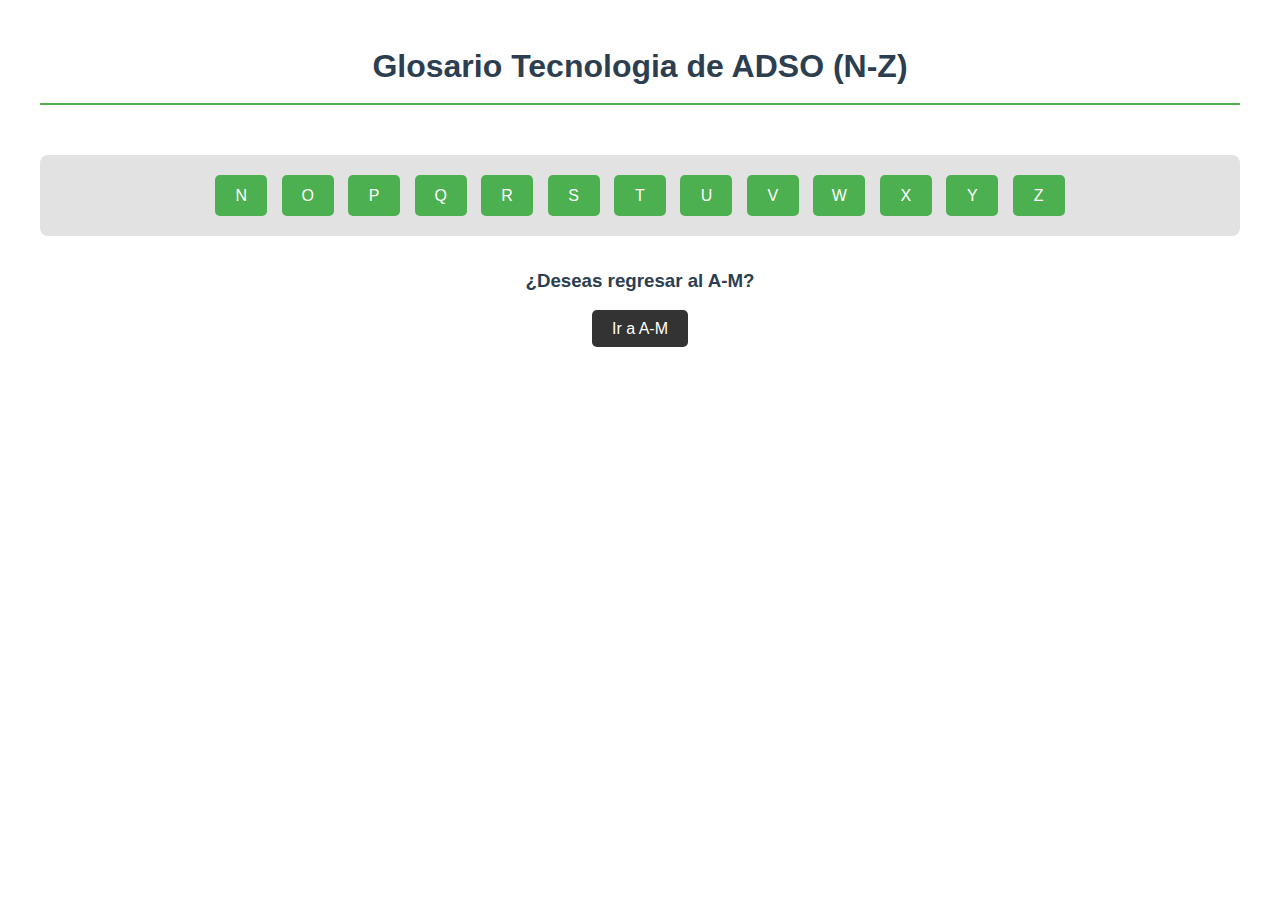
<file: HTML/index2.html>
<!DOCTYPE html>
<html lang="es">
<head>
    <meta charset="UTF-8">
    <meta name="viewport" content="width=device-width, initial-scale=1.0">
    <link rel="stylesheet" href="../CSS/Estilos.css">
    <title>Glosario ADSO (N-Z)</title>
</head>
<body>
    <h1>Glosario Tecnologia de ADSO (N-Z)</h1>
    <div class="letras">
        <a href="#" onclick="mostrarSeccion('N')">N</a>
        <a href="#" onclick="mostrarSeccion('O')">O</a>
        <a href="#" onclick="mostrarSeccion('P')">P</a>
        <a href="#" onclick="mostrarSeccion('Q')">Q</a>
        <a href="#" onclick="mostrarSeccion('R')">R</a>
        <a href="#" onclick="mostrarSeccion('S')">S</a>
        <a href="#" onclick="mostrarSeccion('T')">T</a>
        <a href="#" onclick="mostrarSeccion('U')">U</a>
        <a href="#" onclick="mostrarSeccion('V')">V</a>
        <a href="#" onclick="mostrarSeccion('W')">W</a>
        <a href="#" onclick="mostrarSeccion('X')">X</a>
        <a href="#" onclick="mostrarSeccion('Y')">Y</a>
        <a href="#" onclick="mostrarSeccion('Z')">Z</a>
    </div>
    
    <div id="N" class="seccion">
        <h2>N</h2>
    
        <div class="termino">
            <div class="palabra">Node.js</div>
            <div class="definicion">es como una forma de correr codigo javascript sin estar en un navegador, lo usan para hacer cosas del lado del servidor</div>
        </div>
    
        <div class="termino">
            <div class="palabra">NoSQL</div>
            <div class="definicion">tipo de base de datos que no usa tablas como las normales, sirve para cuando los datos son mas desordenados o diferentes</div>
        </div>
    
        <div class="termino">
            <div class="palabra">Nube</div>
            <div class="definicion">es guardar cosas en internet en vez de la computadora, asi puede entrar desde cualquier lado si tenes internet</div>
        </div>
    
        <div class="termino">
            <div class="palabra">Navegador</div>
            <div class="definicion">programa que usamos para meternos a internet, como chrome, firefox o ese que ya viene en windows</div>
        </div>
    </div>
    
    <div id="O" class="seccion">
        <h2>O</h2>
    
        <div class="termino">
            <div class="palabra">Open Source</div>
            <div class="definicion">software que cualquiera puede ver y modificar porque el codigo esta abierto para todos</div>
        </div>
    
        <div class="termino">
            <div class="palabra">Operador</div>
            <div class="definicion">son simbolos o palabras que se usan para hacer operaciones en un lenguaje, como sumar o comparar cosas</div>
        </div>
    
        <div class="termino">
            <div class="palabra">Overflow</div>
            <div class="definicion">cuando algo se sale de su espacio, como si una variable guarda mas de lo que aguanta y se desborda</div>
        </div>
    
        <div class="termino">
            <div class="palabra">Objeto</div>
            <div class="definicion">es una estructura que tiene datos y acciones, como una cajita con cosas adentro que puede hacer cosas</div>
        </div>
    </div>
    
    <div id="P" class="seccion">
        <h2>P</h2>
    
        <div class="termino">
            <div class="palabra">Python</div>
            <div class="definicion">lenguaje de programacion facil de leer y escribir, sirve pa muchas cosas como apps, IA y automatizar</div>
        </div>
    
        <div class="termino">
            <div class="palabra">PHP</div>
            <div class="definicion">lenguaje usado para hacer paginas web dinamicas, es viejo pero todavia se usa harto</div>
        </div>
    
        <div class="termino">
            <div class="palabra">Pseudocodigo</div>
            <div class="definicion">escribir los pasos de un programa sin usar un lenguaje real, como para planear que se va hacer</div>
        </div>
    
        <div class="termino">
            <div class="palabra">Parche</div>
            <div class="definicion">cambio rapido que se le hace a un programa para arreglar errores sin hacer todo de nuevo</div>
        </div>
    </div>
    
    <div id="Q" class="seccion">
        <h2>Q</h2>
    
        <div class="termino">
            <div class="palabra">Query</div>
            <div class="definicion">es una pregunta que se le hace a una base de datos para que devuelva info</div>
        </div>
    
        <div class="termino">
            <div class="palabra">Queue</div>
            <div class="definicion">estructura donde los datos entran por un lado y salen por el otro, como una fila</div>
        </div>
    
        <div class="termino">
            <div class="palabra">QuickSort</div>
            <div class="definicion">forma de ordenar cosas rapido usando un metodo que divide y compara</div>
        </div>
    
        <div class="termino">
            <div class="palabra">QWERTY</div>
            <div class="definicion">tipo de teclado que usamos casi todos, se llama asi por las primeras letras de arriba</div>
        </div>
    </div>
    <div id="R" class="seccion">
        <h2>R</h2>
    
        <div class="termino">
            <div class="palabra">Router</div>
            <div class="definicion">es un aparato o programa que ayuda a mandar datos por donde es, como si fuera un policia de transito pero en internet</div>
        </div>
    
        <div class="termino">
            <div class="palabra">Repositorio</div>
            <div class="definicion">es como una caja donde uno guarda el codigo que va haciendo, pa no perderlo y tambien pa compartirlo con otros</div>
        </div>
    
        <div class="termino">
            <div class="palabra">Renderizar</div>
            <div class="definicion">es el proceso de mostrar en pantalla algo que uno creo con codigo, como que se transforme en imagen o interfaz</div>
        </div>
    
        <div class="termino">
            <div class="palabra">Responsive</div>
            <div class="definicion">significa que una pagina o aplicacion se acomoda sola al tamaño del celular o del pc, sin dañarse ni verse feo</div>
        </div>
    </div>
    
    <div id="S" class="seccion">
        <h2>S</h2>
    
        <div class="termino">
            <div class="palabra">Script</div>
            <div class="definicion">es como un conjunto de instrucciones que uno escribe para que algo se haga solo, como un paso a paso automatizado</div>
        </div>
    
        <div class="termino">
            <div class="palabra">Servidor</div>
            <div class="definicion">es una compu que esta encendida y esperando para dar datos o servicios a otras compus o personas</div>
        </div>
    
        <div class="termino">
            <div class="palabra">Sesion</div>
            <div class="definicion">es como cuando uno entra a una pagina con su usuario, y esa pagina recuerda que uno esta ahi conectado por un rato</div>
        </div>
    
        <div class="termino">
            <div class="palabra">Segmentacion</div>
            <div class="definicion">es dividir algo en pedazos o partes para organizar mejor o para que se entienda mas facil</div>
        </div>
    </div>
    
    <div id="T" class="seccion">
        <h2>T</h2>
    
        <div class="termino">
            <div class="palabra">Token</div>
            <div class="definicion">es como una llave digital que te permite entrar o hacer cosas en una aplicacion sin tener que poner la clave todo el tiempo</div>
        </div>
    
        <div class="termino">
            <div class="palabra">Terminal</div>
            <div class="definicion">es una ventana donde uno escribe comandos, como hablarle directo al sistema sin usar mouse ni ventanas</div>
        </div>
    
        <div class="termino">
            <div class="palabra">Trigger</div>
            <div class="definicion">es una cosa que se activa sola cuando pasa algo especifico, como un boton invisible que reacciona</div>
        </div>
    
        <div class="termino">
            <div class="palabra">Template</div>
            <div class="definicion">es una especie de molde o base que uno usa para no tener que hacer todo desde cero cada vez</div>
        </div>
    </div>
    
    <div id="U" class="seccion">
        <h2>U</h2>
    
        <div class="termino">
            <div class="palabra">Usuario</div>
            <div class="definicion">es la persona que usa un sistema, aplicacion o pagina, el que esta al otro lado de la pantalla</div>
        </div>
    
        <div class="termino">
            <div class="palabra">Upload</div>
            <div class="definicion">es cuando uno sube archivos desde su compu a una pagina o a internet</div>
        </div>
    
        <div class="termino">
            <div class="palabra">Update</div>
            <div class="definicion">es una actualizacion, como una mejora o arreglo nuevo que se le hace a un programa</div>
        </div>
    
        <div class="termino">
            <div class="palabra">UX</div>
            <div class="definicion">significa experiencia de usuario, osea como se siente y se maneja una aplicacion para la persona que la usa</div>
        </div>
    </div>

    <div id="V" class="seccion">
        <h2>V</h2>
    
        <div class="termino">
            <div class="palabra">Variable</div>
            <div class="definicion">es como una cajita donde uno guarda un dato, y ese dato puede cambiar mientras uno va usando el programa</div>
        </div>
    
        <div class="termino">
            <div class="palabra">Validación</div>
            <div class="definicion">es revisar que lo que alguien escribe en un formulario esté bien, como que no falte nada o que tenga el formato correcto</div>
        </div>
    
        <div class="termino">
            <div class="palabra">Versión</div>
            <div class="definicion">es una forma o edición diferente de un software, como decir "esta es la nueva con mejoras o cambios"</div>
        </div>
    
        <div class="termino">
            <div class="palabra">Vista</div>
            <div class="definicion">en desarrollo, es lo que el usuario ve en pantalla, como el diseño o la parte visual de una aplicación</div>
        </div>
    </div>
    
    <div id="W" class="seccion">
        <h2>W</h2>
    
        <div class="termino">
            <div class="palabra">Web</div>
            <div class="definicion">es un conjunto de páginas o contenidos que uno puede ver por internet, como los sitios que uno visita</div>
        </div>
    
        <div class="termino">
            <div class="palabra">Web Service</div>
            <div class="definicion">es como un mensajero entre sistemas, que permite que uno le mande datos al otro y se entiendan sin importar el idioma digital</div>
        </div>
    
        <div class="termino">
            <div class="palabra">Wireframe</div>
            <div class="definicion">es como un bosquejo o borrador de cómo se va a ver una página o app, antes de hacerla bien hecha</div>
        </div>
    
        <div class="termino">
            <div class="palabra">Widget</div>
            <div class="definicion">es un mini-programa o herramienta pequeña que se pone en una página o escritorio para hacer algo rápido o mostrar info</div>
        </div>
    </div>
    
    <div id="X" class="seccion">
        <h2>X</h2>
    
        <div class="termino">
            <div class="palabra">XML</div>
            <div class="definicion">es un formato para guardar datos de manera organizada, como en etiquetas, para que un sistema lo entienda fácil</div>
        </div>
    
        <div class="termino">
            <div class="palabra">XAMPP</div>
            <div class="definicion">es un paquete que uno instala para crear un servidor local, o sea para hacer pruebas de páginas web en su propio computador</div>
        </div>
    
        <div class="termino">
            <div class="palabra">XSS</div>
            <div class="definicion">es un tipo de ataque donde alguien mete código malicioso en una página para robar datos o hacer daño</div>
        </div>
    
        <div class="termino">
            <div class="palabra">XPath</div>
            <div class="definicion">es una forma de buscar o señalar partes específicas dentro de un archivo XML, como decir "muéstreme este pedacito"</div>
        </div>
    </div>
    
    <div id="Y" class="seccion">
        <h2>Y</h2>
    
        <div class="termino">
            <div class="palabra">YAML</div>
            <div class="definicion">es otro formato para escribir datos de manera simple y que se pueda leer fácil, se usa mucho en configuraciones</div>
        </div>
    
        <div class="termino">
            <div class="palabra">Yarn</div>
            <div class="definicion">es una herramienta que ayuda a instalar paquetes o librerías en proyectos, parecida a npm pero más rápida</div>
        </div>
    
        <div class="termino">
            <div class="palabra">Yottabyte</div>
            <div class="definicion">es una medida de datos grandísima, muchísimo más grande que un terabyte o un gigabyte</div>
        </div>
    
        <div class="termino">
            <div class="palabra">Yield</div>
            <div class="definicion">en programación, es como pausar una función para que devuelva algo y luego siga más tarde sin perder lo que ya hizo</div>
        </div>
    </div>
    
    <div id="Z" class="seccion">
        <h2>Z</h2>
    
        <div class="termino">
            <div class="palabra">Zip</div>
            <div class="definicion">es un tipo de archivo que guarda varios otros archivos comprimidos, para que ocupen menos espacio o se manden más fácil</div>
        </div>
    
        <div class="termino">
            <div class="palabra">Z-index</div>
            <div class="definicion">es una propiedad que se usa en diseño web para decidir qué cosa va encima o debajo de otra en la pantalla</div>
        </div>
    
        <div class="termino">
            <div class="palabra">Zigbee</div>
            <div class="definicion">es una tecnología que sirve para conectar aparatos entre sí, como luces inteligentes o sensores sin cables</div>
        </div>
    
        <div class="termino">
            <div class="palabra">Zero-day</div>
            <div class="definicion">es una falla en un programa que nadie ha arreglado aún, y que puede ser usada por atacantes antes de que se den cuenta</div>
        </div>
    </div>
    
    <h3>¿Deseas regresar al A-M?</h3>
    
    
    <div class="paginacion">
        <a href="index.html">Ir a A-M</a>
    </div>
    <script>
        // mostrar lo que seleccionamos
        function mostrarSeccion(letra) {
            // aqui oculta las secciones
            var secciones = document.getElementsByClassName('seccion');
            for (var i = 0; i < secciones.length; i++) {
                secciones[i].style.display = 'none';
            }
            // despues muestra solo la sección seleccionada
            document.getElementById(letra).style.display = 'block';
        }
    </script>
</body>
</html>
</file>
<file: CSS/Estilos.css>
body {
            font-family: Arial, sans-serif;
            margin: 20px;
            line-height: 1.6;
            max-width: 1200px;
            margin: 0 auto;
            padding: 20px;
            color: #2c3e50;
        }

        h1 {
            color: #2c3e50;
            text-align: center;
            margin-bottom: 50px;
            border-bottom: 2px solid #4CAF50;
            padding-bottom: 10px;
        }           

        h2 {
            color: #2c3e50;
            border-left: 4px solid #4CAF50;
            padding-left: 10px;
        }

        .letras {
            text-align: center;
            background-color: #e2e2e2;
            padding: 15px;
            border-radius: 8px;
        }

        .letras a {
            display: inline-block;
            padding: 8px 16px;
            margin: 5px;
            background-color: #4CAF50;
            color: white;
            text-decoration: none;
            border-radius: 5px;
            transition: all 0.3s ease;
            min-width: 20px;
            text-align: center;
        }

        .letras a:hover {
            background-color: #45a049;
            transform: translateY(-2px);
            box-shadow: 0 2px 5px rgba(0,0,0,0.2);
        }

        .seccion {
            display: none; 
            margin: 20px 0;
            padding: 15px;
            background-color: #e2e2e2;;
            border-radius: 8px;
        }

        .termino {
            margin-bottom: 20px;
            border-bottom: 1px dashed #ddd;
            padding-bottom: 10px;
        }

        .palabra {
            font-weight: bold;
            color: #4CAF50;
            margin-bottom: 5px;
        }

        .definicion {
            margin-left: 20px;
            text-align: justify;
        }

        .paginacion {
            text-align: center;
            margin-top: 20px;
        }

        .paginacion a {
            background-color: #333;
            color: white;
            padding: 10px 20px;
            text-decoration: none;
            border-radius: 5px;
            transition:  0.3s;
        }

        .paginacion a:hover {
            background-color: #555;
        }

        h3 {
            text-align: center;
            margin: 30px 0 20px;
            color: #2c3e50;
        }
</file>
